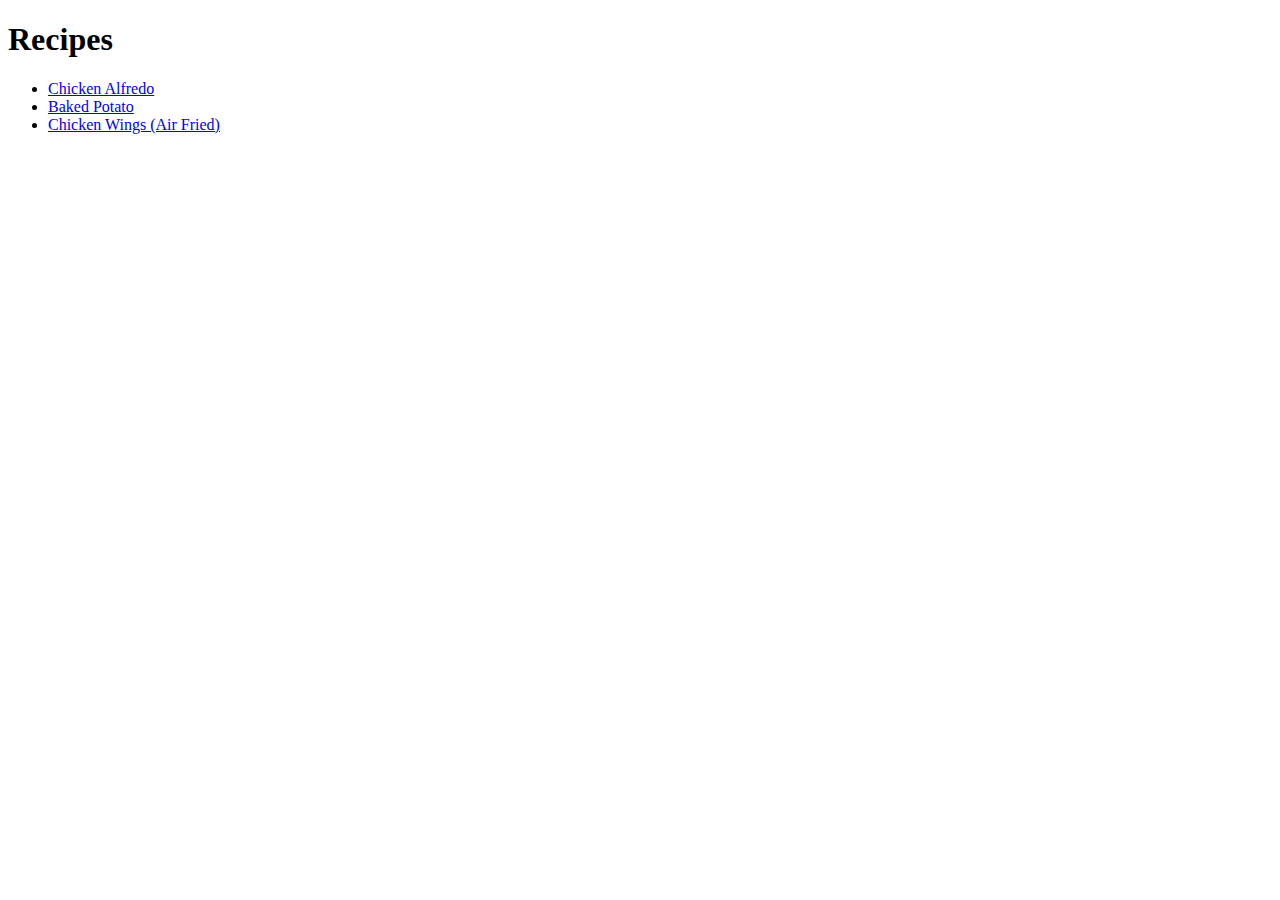
<file: index.html>
<!DOCTYPE html>
<html lang="en">
<head>
    <meta charset="UTF-8">
    <meta http-equiv="X-UA-Compatible" content="IE=edge">
    <meta name="viewport" content="width=device-width, initial-scale=1.0">
    <title>Document</title>
</head>
<body>
    <h1>Recipes</h1>
    <ul>
       <li><a href="recipes/chicken-alfredo.html">Chicken Alfredo</a></li> 
       <li><a href="recipes/baked-potato.html">Baked Potato</a> </li>
       <li><a href="recipes/chicken-wings.html">Chicken Wings (Air Fried)</a></li>
    </ul>
    
</body>
</html>
</file>
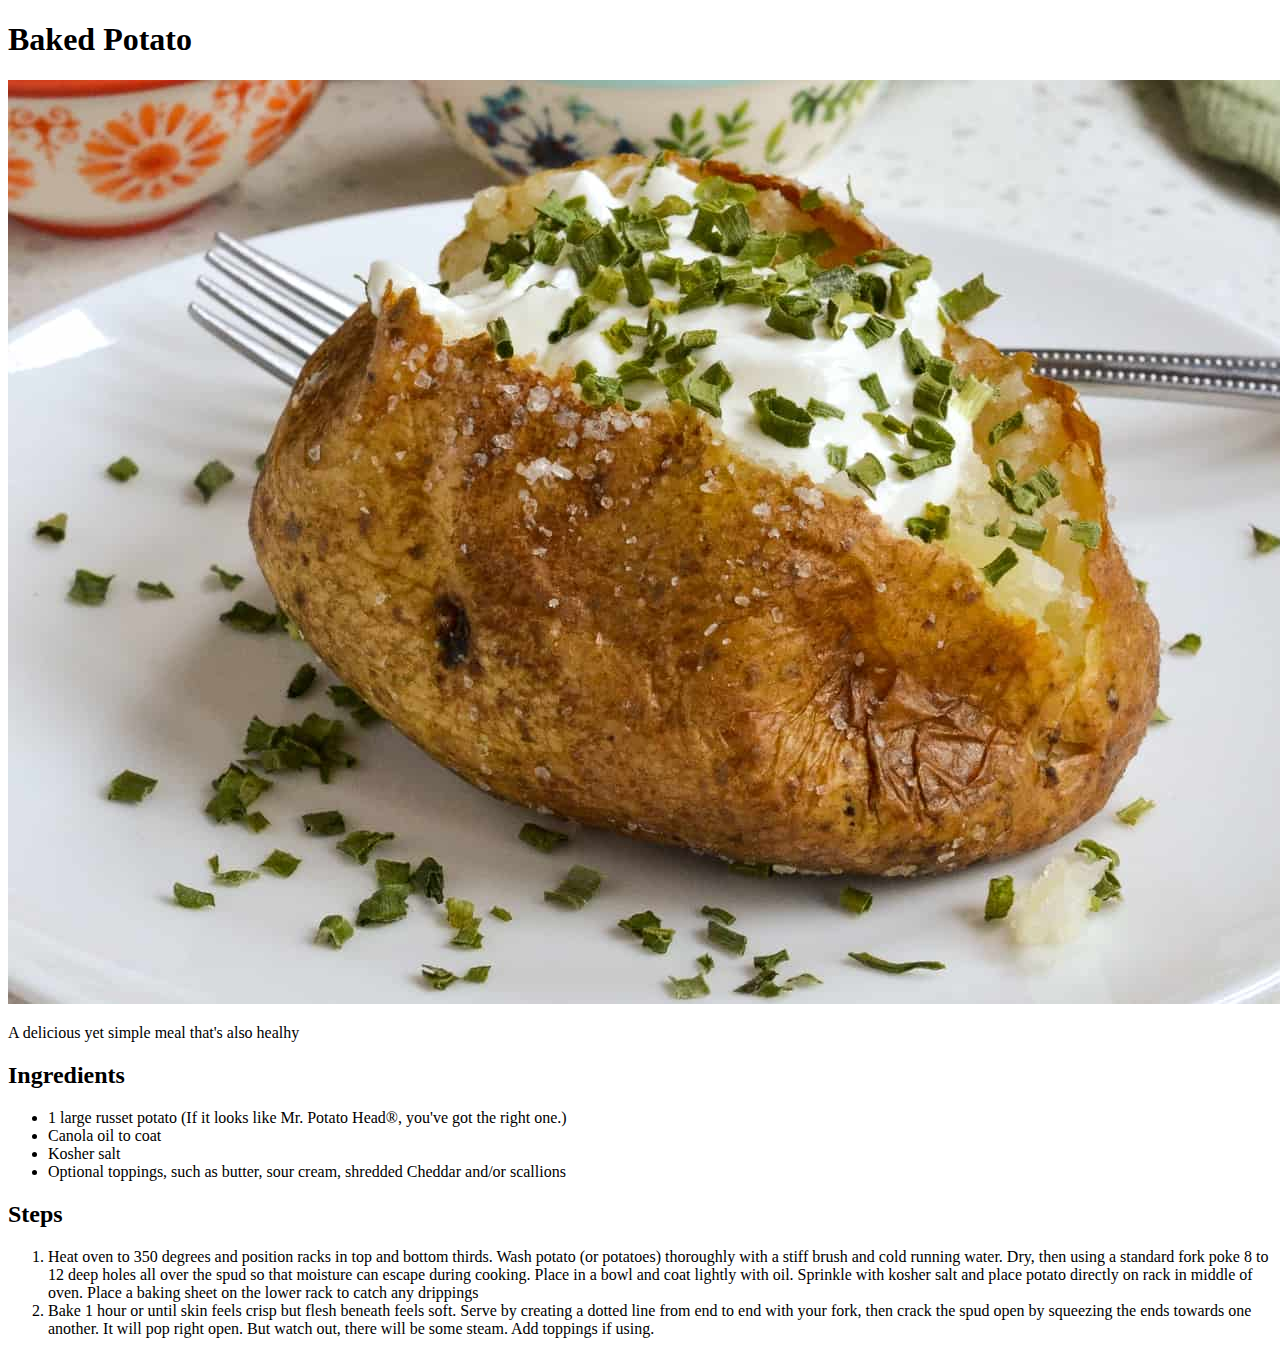
<file: recipes/baked-potato.html>
<!DOCTYPE html>
<html lang="en">
<head>
    <meta charset="UTF-8">
    <meta http-equiv="X-UA-Compatible" content="IE=edge">
    <meta name="viewport" content="width=device-width, initial-scale=1.0">
    <title>Document</title>
</head>
<body>
    <h1>Baked Potato</h1>
    <img src="../images/bp.jpg" alt="">

    <p>A delicious yet simple meal that's also healhy</p>

    <h2>Ingredients</h2>

    <ul>
        <li>1 large russet potato (If it looks like Mr. Potato Head®, you've got the right one.)</li>

        <li> Canola oil to coat</li>
            
        <li>Kosher salt</li>
            
        <li>Optional toppings, such as butter, sour cream, shredded Cheddar and/or scallions</li>
    </ul>
    
    <h2>Steps</h2>

    <ol>
        <li>Heat oven to 350 degrees and position racks in top and bottom thirds. Wash potato (or potatoes) thoroughly with a stiff brush and cold running water.
            Dry, then using a standard fork poke 8 to 12 deep holes all over the spud so that moisture can escape during cooking. Place in a bowl and coat lightly with oil.
            Sprinkle with kosher salt and place potato directly on rack in middle of oven. Place a baking sheet on the lower rack to catch any drippings</li>

        <li>Bake 1 hour or until skin feels crisp but flesh beneath feels soft. Serve by creating a dotted line from end to end with your fork, then crack the spud open by squeezing the ends towards one another.
            It will pop right open. But watch out, there will be some steam. Add toppings if using. 

        </li>
    </ol>
</body>
</html>
</file>
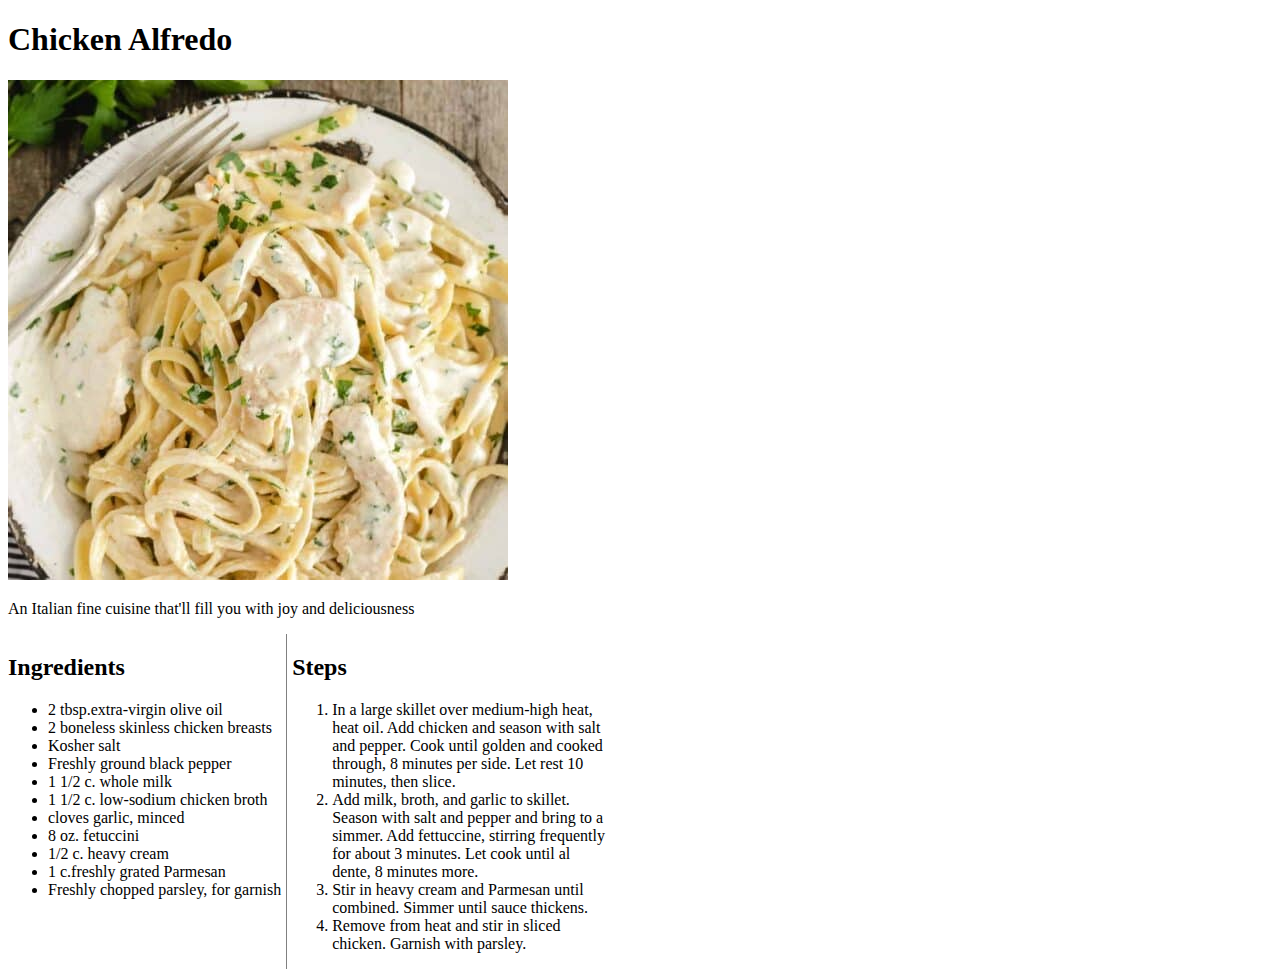
<file: recipes/chicken-alfredo.html>
<!DOCTYPE html>
<html lang="en">
<head>
    <meta charset="UTF-8">
    <meta http-equiv="X-UA-Compatible" content="IE=edge">
    <meta name="viewport" content="width=device-width, initial-scale=1.0">
    <title>Document</title>
    <link rel="stylesheet" href="style.css">
</head>
<body>
    <h1>Chicken Alfredo</h1>
    <img src="../images/chkalf.jpg" alt="">
    <p>An Italian fine cuisine that'll fill you with joy and deliciousness</p>

 <div class="container">
    <div class="ing">
        <h2>Ingredients</h2>
  
        <ul class="space">
          <li> 2 tbsp.extra-virgin olive oil </li>
          <li> 2 boneless skinless chicken breasts </li>
          <li> Kosher salt </li>
          <li> Freshly ground black pepper</li>
          <li> 1 1/2 c. whole milk </li>
          <li> 1 1/2 c. low-sodium chicken broth </li>
          <li> cloves garlic, minced</li>
          <li> 8 oz. fetuccini</li>
          <li> 1/2 c. heavy cream</li>
          <li> 1 c.freshly grated Parmesan</li>
          <li> Freshly chopped parsley, for garnish  </li>
        </ul>
     </div>
  
      <div class="steps">
        <h2>Steps</h2>
        <ol>
          <li>In a large skillet over medium-high heat, heat oil. Add chicken and season with salt and pepper. 
          Cook until golden and cooked through, 8 minutes per side. Let rest 10 minutes, then slice. </li>
  
          <li>Add milk, broth, and garlic to skillet. Season with salt and pepper and bring to a simmer. 
          Add fettuccine, stirring frequently for about 3 minutes. Let cook until al dente, 8 minutes more. </li>
  
          <li>Stir in heavy cream and Parmesan until combined. Simmer until sauce thickens. </li>
  
          <li>Remove from heat and stir in sliced chicken. Garnish with parsley. </li>
        </ol>
    </div>
 </div>
    
    
</body>
</html>
</file>
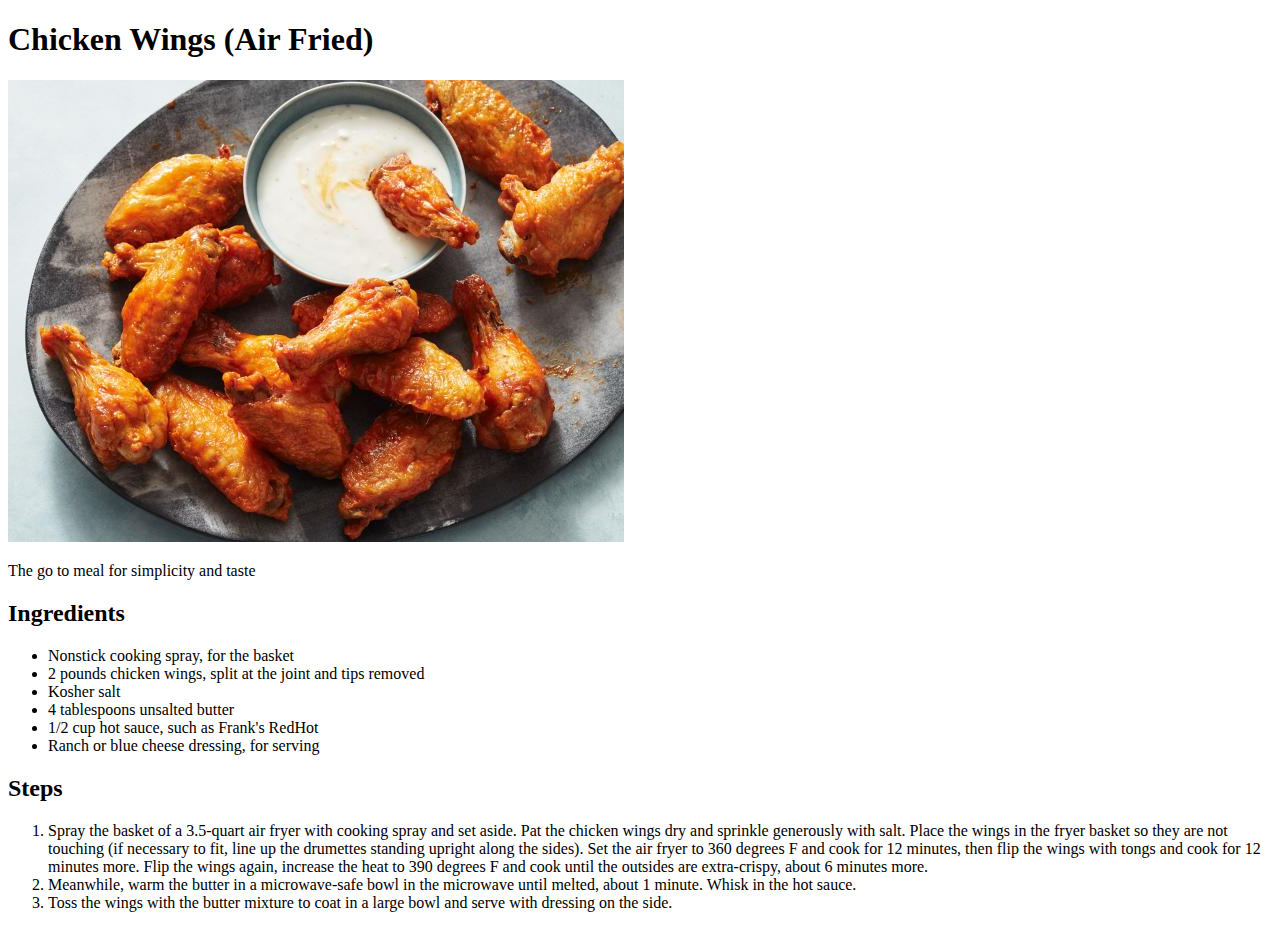
<file: recipes/chicken-wings.html>
<!DOCTYPE html>
<html lang="en">
<head>
    <meta charset="UTF-8">
    <meta http-equiv="X-UA-Compatible" content="IE=edge">
    <meta name="viewport" content="width=device-width, initial-scale=1.0">
    <title>Document</title>
</head>
<body>
    <h1>Chicken Wings (Air Fried)</h1>
    <img src="../images/cw.jpg" alt="">

    <p>The go to meal for simplicity and taste </p>

    <h2>Ingredients</h2>

    <ul>
     <li>Nonstick cooking spray, for the basket</li>

     <li>2 pounds chicken wings, split at the joint and tips removed</li>
        
     <li>Kosher salt</li>
        
     <li>4 tablespoons unsalted butter</li>
        
     <li>1/2 cup hot sauce, such as Frank's RedHot</li>
        
     <li>Ranch or blue cheese dressing, for serving</li>
        
    </ul>

    <h2>Steps</h2>

    <ol>
        <li>Spray the basket of a 3.5-quart air fryer with cooking spray and set aside. Pat the chicken wings dry and sprinkle generously with salt. Place the wings in the fryer basket so they are not touching (if necessary to fit,
             line up the drumettes standing upright along the sides). Set the air fryer to 360 degrees F and cook for 12 minutes, then flip the wings with tongs and cook for 12 minutes more. 
            Flip the wings again, increase the heat to 390 degrees F and cook until the outsides are extra-crispy, about 6 minutes more. </li>

        <li>Meanwhile, warm the butter in a microwave-safe bowl in the microwave until melted, about 1 minute. Whisk in the hot sauce.</li>

        <li>Toss the wings with the butter mixture to coat in a large bowl and serve with dressing on the side. </li>
    </ol>
</body>
</html>
</file>
<file: recipes/style.css>
.container{
    display: flex;
}

.steps{
    width: 25%;
    padding-left: 5px;
}

.ing{
    border-right: 1px solid grey;
    padding-right: 5px;
}
</file>
